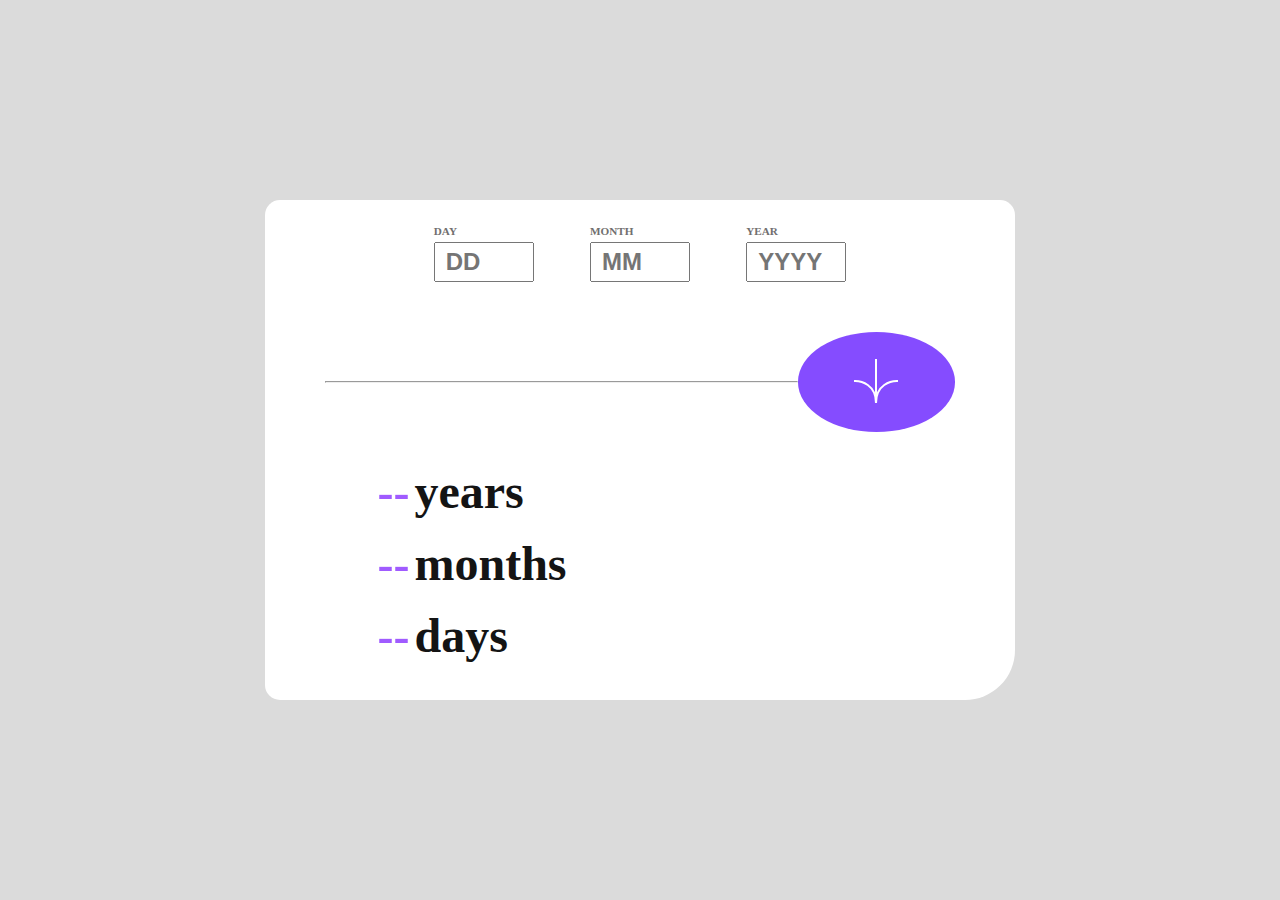
<file: index.html>
<!DOCTYPE html>
<html lang="en">

<head>
  <meta charset="UTF-8" />
  <meta http-equiv="X-UA-Compatible" content="IE=edge" />
  <meta name="viewport" content="width=device-width, initial-scale=1.0" />
  <link rel="stylesheet" href="main.css" />
  <script src="index.js" defer></script>
  <title>Age Calculator App</title>
</head>

<body>
  <div class="container">
    <div class="age-calculator">
      <div class="date-of-birth-form">
        <div class="day-slot">
          <label id="day-label" for="day">Day</label>
          <input id="day" class="dayOfBirth" type="text" placeholder="DD" />
          <div id="day-error" class="error"></div>
        </div>
        <div class="month-slot">
          <label id="month-label" for="month">month</label>
          <input id="month" class="monthOfBirth" type="text" placeholder="MM" />
          <div id="month-error" class="error"></div>
        </div>
        <div class="year-slot">
          <label id="year-label" for="year">year</label>
          <input id="year" class="yearOfBirth" type="text" placeholder="YYYY" />
          <div id="year-error" class="error"></div>
        </div>
      </div>
      <div class="hr">
        <hr />
        <button id="btn">
          <svg xmlns="http://www.w3.org/2000/svg" width="46" height="44" viewBox="0 0 46 44">
            <g fill="none" stroke="#FFF" stroke-width="2">
              <path d="M1 22.019C8.333 21.686 23 25.616 23 44M23 44V0M45 22.019C37.667 21.686 23 25.616 23 44" />
            </g>
          </svg>
        </button>
      </div>
      <div class="result">
        <p><span id="year-result">--</span>years</p>
        <p><span id="month-result">--</span>months</p>
        <p><span id="day-result">--</span>days</p>
      </div>
    </div>
  </div>
</body>

</html>
</file>
<file: main.css>
body {
  margin: 0 !important;
  padding: 0;
}
body * {
  box-sizing: border-box;
}
body img {
  width: 100%;
  height: 100%;
}
body li {
  list-style-type: none;
}

@media (max-width: 1700px) {
  .container {
    background-color: hsl(0, 0%, 86%);
    width: 100%;
    height: 100vh;
    display: flex;
    justify-content: center;
    align-items: center;
  }
  .container .age-calculator {
    padding: 25px;
    background-color: hsl(0, 0%, 100%);
    width: 750px;
    height: 500px;
    display: flex;
    flex-flow: column;
    align-items: center;
    border-top-left-radius: 15px;
    border-top-right-radius: 15px;
    border-bottom-left-radius: 15px;
    border-bottom-right-radius: 50px;
  }
  .container .age-calculator .date-of-birth-form {
    margin-bottom: 40px;
    width: 75%;
    height: 100px;
    display: flex;
    justify-content: space-evenly;
    align-items: center;
  }
  .container .age-calculator .date-of-birth-form .error {
    color: red;
    font-size: 12px;
    margin-top: 10px;
  }
  .container .age-calculator .date-of-birth-form .day-slot {
    height: 100%;
    display: flex;
    flex-flow: column;
    justify-content: center;
  }
  .container .age-calculator .date-of-birth-form .day-slot label {
    font-size: 0.7em;
    font-weight: 800;
    text-transform: uppercase;
    color: hsl(0, 1%, 44%);
    margin-bottom: 5px;
  }
  .container .age-calculator .date-of-birth-form .day-slot input {
    width: 100px;
    height: 40px;
    padding: 0 10px;
    outline: hsl(0, 0%, 86%);
    font-size: 1.5em;
    font-weight: 600;
    color: hsl(0, 0%, 8%);
  }
  .container .age-calculator .date-of-birth-form .month-slot {
    height: 100%;
    display: flex;
    flex-flow: column;
    justify-content: center;
  }
  .container .age-calculator .date-of-birth-form .month-slot label {
    font-size: 0.7em;
    font-weight: 800;
    text-transform: uppercase;
    color: hsl(0, 1%, 44%);
    margin-bottom: 5px;
  }
  .container .age-calculator .date-of-birth-form .month-slot input {
    width: 100px;
    height: 40px;
    padding: 0 10px;
    outline: hsl(0, 0%, 86%);
    font-size: 1.5em;
    font-weight: 600;
    color: hsl(0, 0%, 8%);
  }
  .container .age-calculator .date-of-birth-form .year-slot {
    height: 100%;
    display: flex;
    flex-flow: column;
    justify-content: center;
  }
  .container .age-calculator .date-of-birth-form .year-slot label {
    font-size: 0.7em;
    font-weight: 800;
    text-transform: uppercase;
    color: hsl(0, 1%, 44%);
    margin-bottom: 5px;
  }
  .container .age-calculator .date-of-birth-form .year-slot input {
    width: 100px;
    height: 40px;
    padding: 0 10px;
    outline: hsl(0, 0%, 86%);
    font-size: 1.5em;
    font-weight: 600;
    color: hsl(0, 0%, 8%);
  }
  .container .hr {
    height: 100px;
    width: 90%;
    display: flex;
    align-items: center;
  }
  .container .hr hr {
    color: hsl(0, 0%, 86%);
    width: 75%;
    height: 2px;
  }
  .container .hr button {
    outline: none;
    border: transparent;
    width: 25%;
    height: 100px;
    border-radius: 50%;
    background-color: hsl(259, 100%, 65%);
  }
  .container .result {
    width: 75%;
    height: -moz-fit-content;
    height: fit-content;
  }
  .container .result p {
    line-height: 0.5;
    font-size: 3em;
    font-weight: 800;
    color: hsl(0, 0%, 8%);
  }
  .container .result p span {
    margin-right: 5px;
    color: hsl(259, 100%, 65%);
    filter: brightness(1.2);
  }
}/*# sourceMappingURL=main.css.map */
</file>
